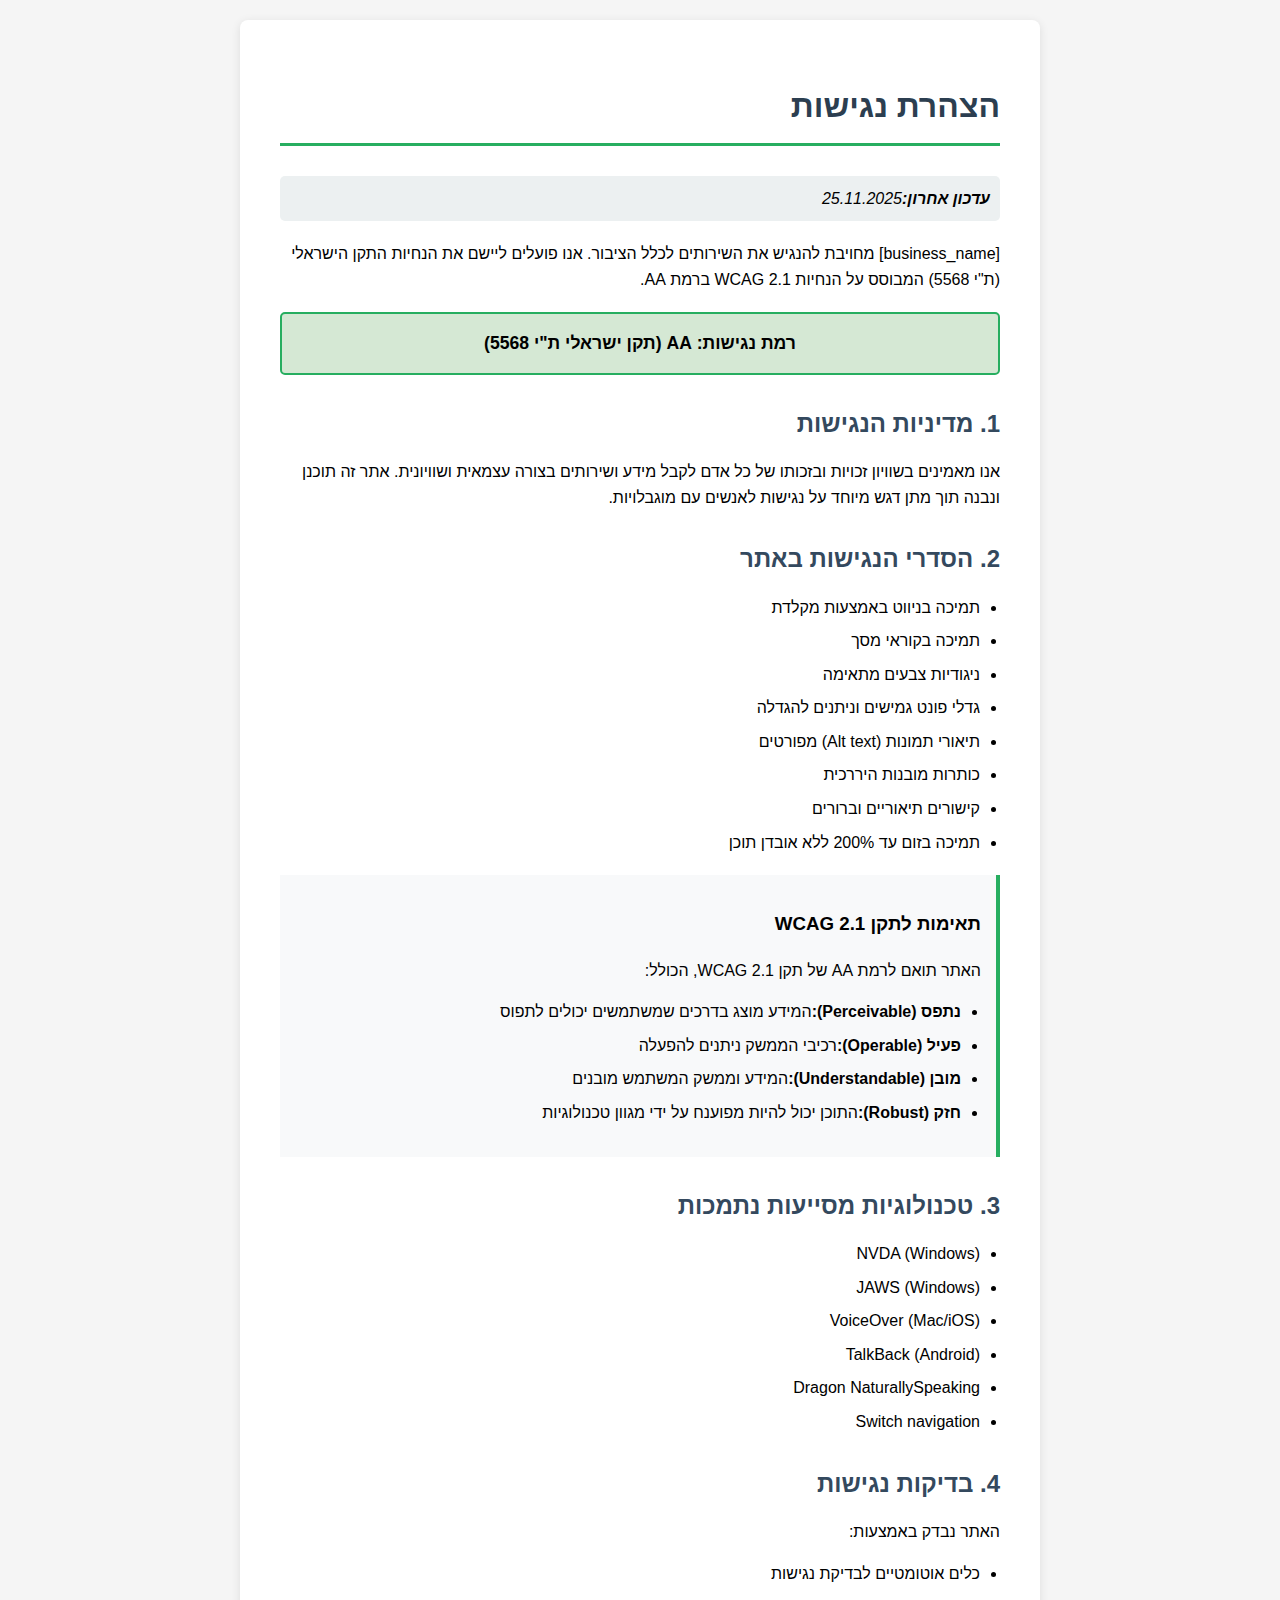
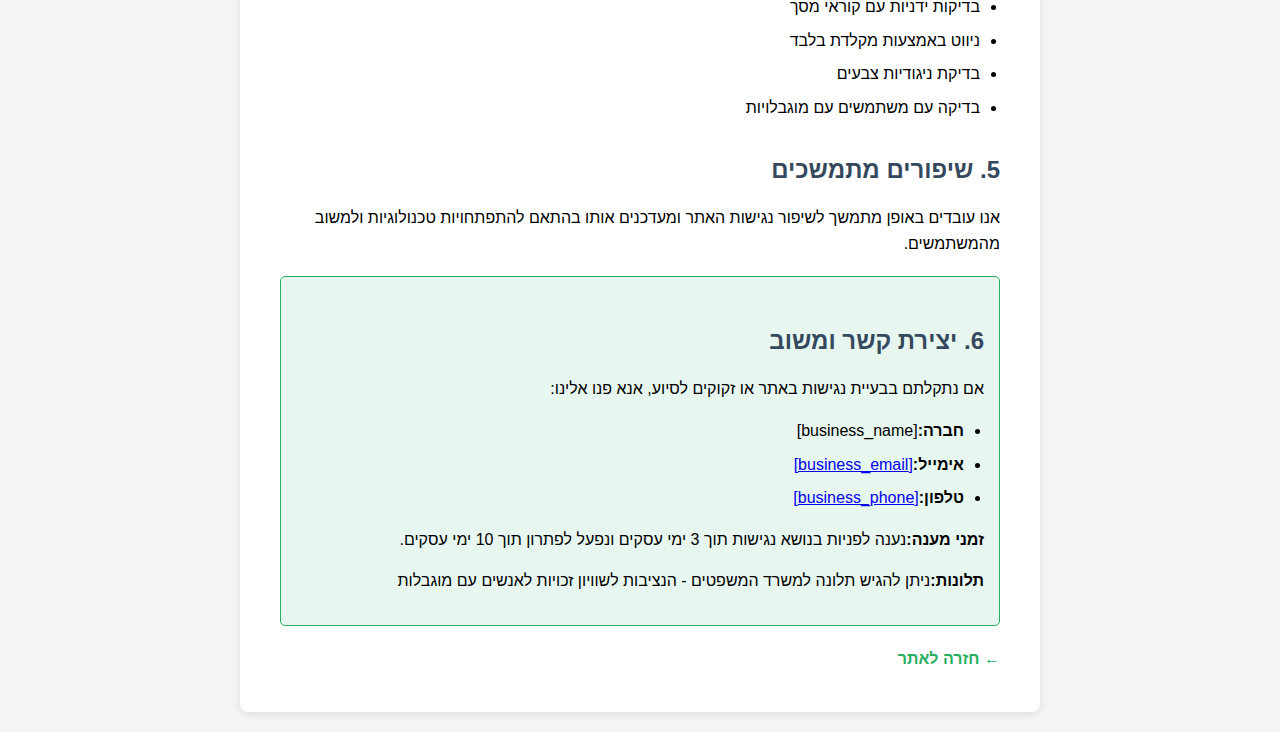
<file: public/accessibility.html>
<!doctype html><html dir="rtl" lang="he"><head><meta charset="UTF-8"><meta content="width=device-width,initial-scale=1" name="viewport"><title>הצהרת נגישות - [business_name]</title><style>body{font-family:'Segoe UI',Tahoma,Geneva,Verdana,sans-serif;line-height:1.6;max-width:800px;margin:0 auto;padding:20px;background-color:#f5f5f5;direction:rtl}.container{background:#fff;padding:40px;border-radius:8px;box-shadow:0 2px 10px rgba(0,0,0,.1)}h1{color:#2c3e50;border-bottom:3px solid #27ae60;padding-bottom:10px;margin-bottom:30px}h2{color:#34495e;margin-top:30px;margin-bottom:15px}.last-updated{background:#ecf0f1;padding:10px;border-radius:5px;margin-bottom:20px;font-style:italic}.contact-info{background:#e8f6f0;border:1px solid #27ae60;padding:15px;border-radius:5px;margin-top:20px}.compliance-level{background:#d5e8d4;border:2px solid #27ae60;padding:15px;border-radius:5px;margin:20px 0;text-align:center;font-weight:700;font-size:1.1em}ul{padding-right:20px}li{margin-bottom:8px}.back-link{display:inline-block;margin-top:20px;color:#27ae60;text-decoration:none;font-weight:700}.back-link:hover{text-decoration:underline}.wcag-info{background:#f8f9fa;border-right:4px solid #27ae60;padding:15px;margin:20px 0}</style></head><body><div class="container"><h1>הצהרת נגישות</h1><div class="last-updated"><strong>עדכון אחרון:</strong>25.11.2025</div><p>[business_name] מחויבת להנגיש את השירותים לכלל הציבור. אנו פועלים ליישם את הנחיות התקן הישראלי (ת"י 5568) המבוסס על הנחיות WCAG 2.1 ברמת AA.</p><div class="compliance-level">רמת נגישות: AA (תקן ישראלי ת"י 5568)</div><h2>1. מדיניות הנגישות</h2><p>אנו מאמינים בשוויון זכויות ובזכותו של כל אדם לקבל מידע ושירותים בצורה עצמאית ושוויונית. אתר זה תוכנן ונבנה תוך מתן דגש מיוחד על נגישות לאנשים עם מוגבלויות.</p><h2>2. הסדרי הנגישות באתר</h2><ul><li>תמיכה בניווט באמצעות מקלדת</li><li>תמיכה בקוראי מסך</li><li>ניגודיות צבעים מתאימה</li><li>גדלי פונט גמישים וניתנים להגדלה</li><li>תיאורי תמונות (Alt text) מפורטים</li><li>כותרות מובנות היררכית</li><li>קישורים תיאוריים וברורים</li><li>תמיכה בזום עד 200% ללא אובדן תוכן</li></ul><div class="wcag-info"><h3>תאימות לתקן WCAG 2.1</h3><p>האתר תואם לרמת AA של תקן WCAG 2.1, הכולל:</p><ul><li><strong>נתפס (Perceivable):</strong>המידע מוצג בדרכים שמשתמשים יכולים לתפוס</li><li><strong>פעיל (Operable):</strong>רכיבי הממשק ניתנים להפעלה</li><li><strong>מובן (Understandable):</strong>המידע וממשק המשתמש מובנים</li><li><strong>חזק (Robust):</strong>התוכן יכול להיות מפוענח על ידי מגוון טכנולוגיות</li></ul></div><h2>3. טכנולוגיות מסייעות נתמכות</h2><ul><li>NVDA (Windows)</li><li>JAWS (Windows)</li><li>VoiceOver (Mac/iOS)</li><li>TalkBack (Android)</li><li>Dragon NaturallySpeaking</li><li>Switch navigation</li></ul><h2>4. בדיקות נגישות</h2><p>האתר נבדק באמצעות:</p><ul><li>כלים אוטומטיים לבדיקת נגישות</li><li>בדיקות ידניות עם קוראי מסך</li><li>ניווט באמצעות מקלדת בלבד</li><li>בדיקת ניגודיות צבעים</li><li>בדיקה עם משתמשים עם מוגבלויות</li></ul><h2>5. שיפורים מתמשכים</h2><p>אנו עובדים באופן מתמשך לשיפור נגישות האתר ומעדכנים אותו בהתאם להתפתחויות טכנולוגיות ולמשוב מהמשתמשים.</p><div class="contact-info"><h2>6. יצירת קשר ומשוב</h2><p>אם נתקלתם בבעיית נגישות באתר או זקוקים לסיוע, אנא פנו אלינו:</p><ul><li><strong>חברה:</strong>[business_name]</li><li><strong>אימייל:</strong><a href="mailto:[business_email]">[business_email]</a></li><li><strong>טלפון:</strong><a href="tel:[business_phone]">[business_phone]</a></li></ul><p><strong>זמני מענה:</strong>נענה לפניות בנושא נגישות תוך 3 ימי עסקים ונפעל לפתרון תוך 10 ימי עסקים.</p><p><strong>תלונות:</strong>ניתן להגיש תלונה למשרד המשפטים - הנציבות לשוויון זכויות לאנשים עם מוגבלות</p></div><a href="/" class="back-link">← חזרה לאתר</a></div></body></html>
</file>
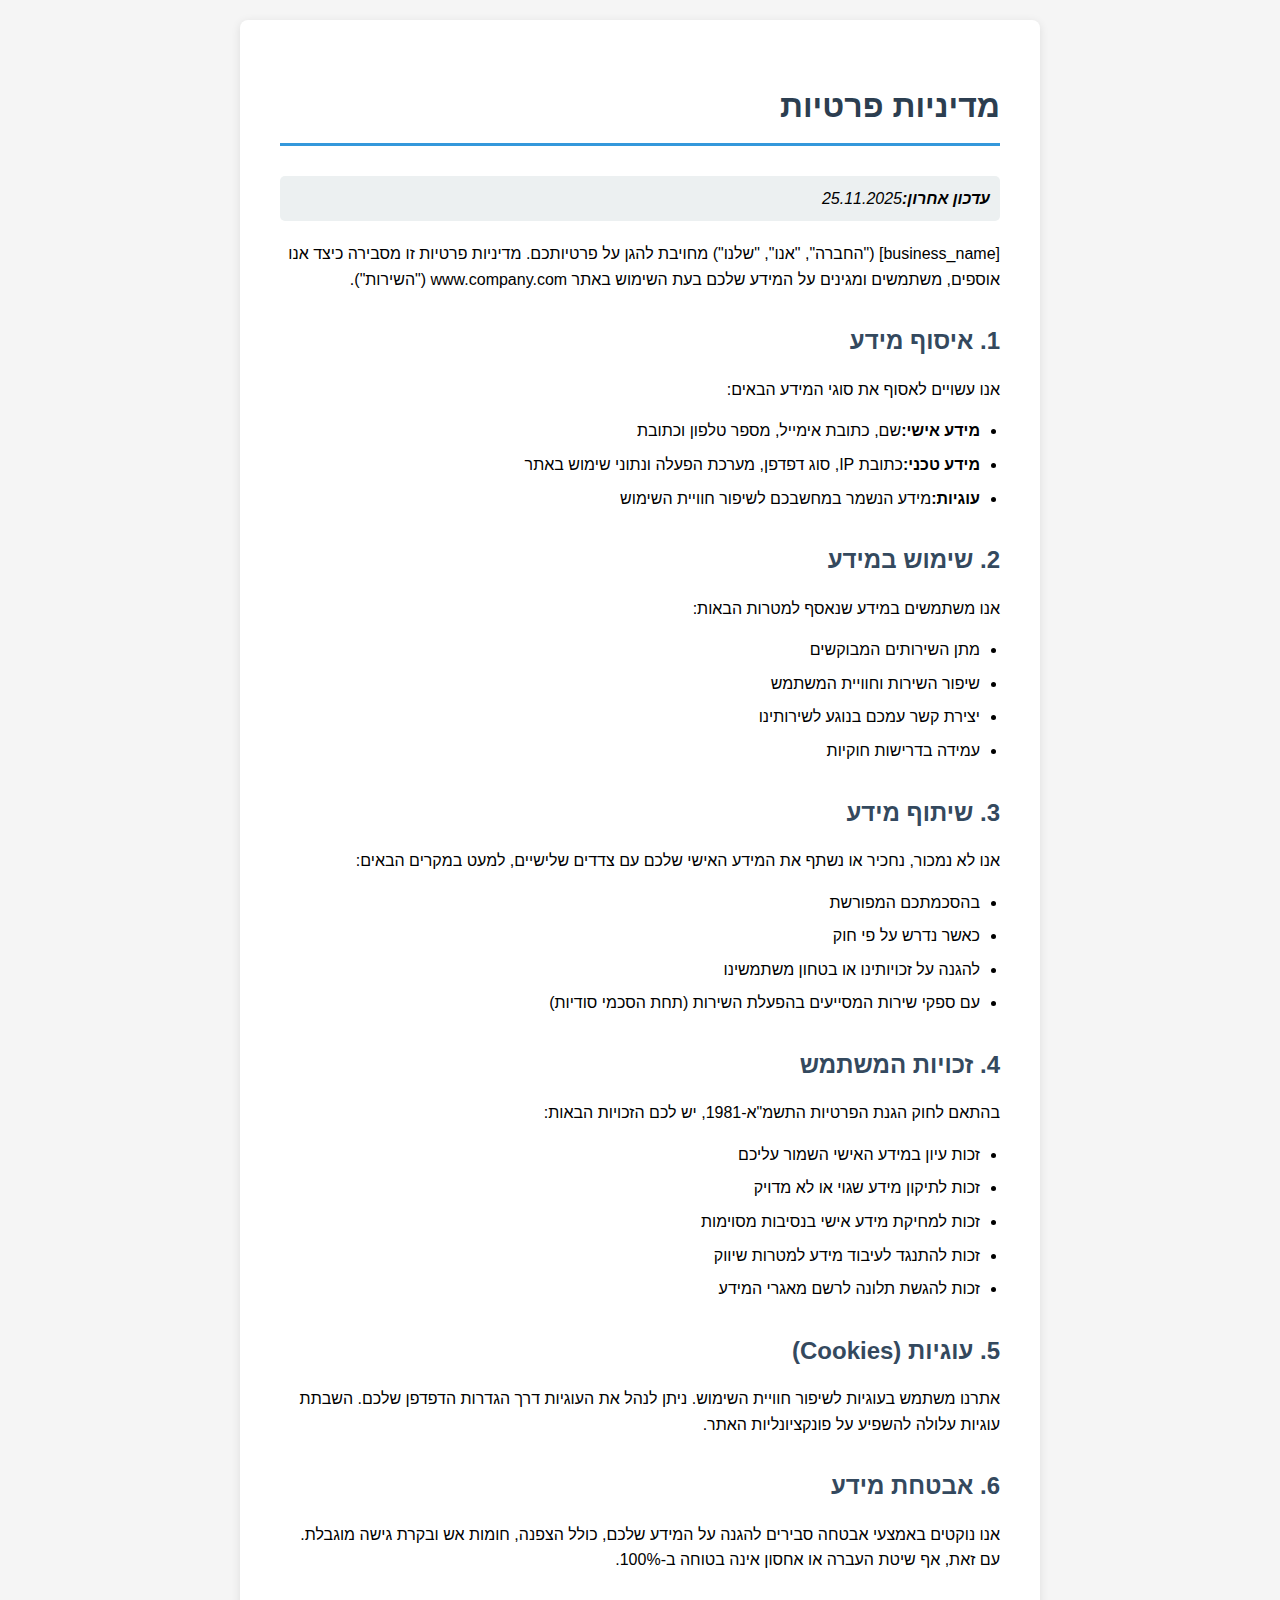
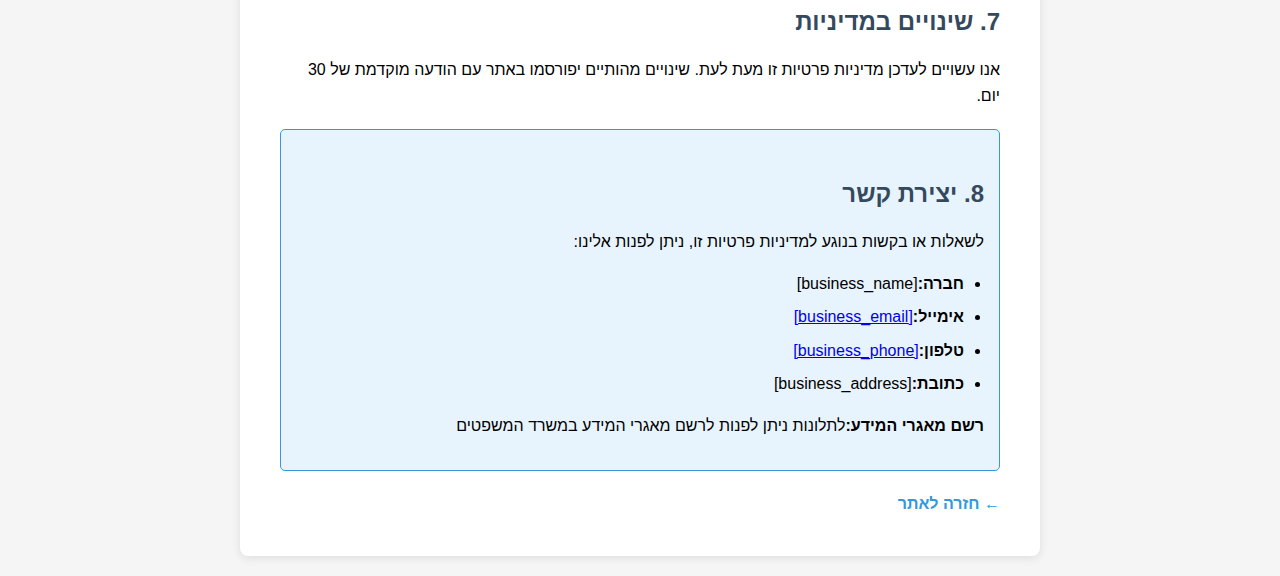
<file: public/privacy.html>
<!doctype html><html dir="rtl" lang="he"><head><meta charset="UTF-8"><meta content="width=device-width,initial-scale=1" name="viewport"><title>מדיניות פרטיות - [business_name]</title><style>body{font-family:'Segoe UI',Tahoma,Geneva,Verdana,sans-serif;line-height:1.6;max-width:800px;margin:0 auto;padding:20px;background-color:#f5f5f5;direction:rtl}.container{background:#fff;padding:40px;border-radius:8px;box-shadow:0 2px 10px rgba(0,0,0,.1)}h1{color:#2c3e50;border-bottom:3px solid #3498db;padding-bottom:10px;margin-bottom:30px}h2{color:#34495e;margin-top:30px;margin-bottom:15px}.last-updated{background:#ecf0f1;padding:10px;border-radius:5px;margin-bottom:20px;font-style:italic}.contact-info{background:#e8f4fd;border:1px solid #3498db;padding:15px;border-radius:5px;margin-top:20px}ul{padding-right:20px}li{margin-bottom:8px}.back-link{display:inline-block;margin-top:20px;color:#3498db;text-decoration:none;font-weight:700}.back-link:hover{text-decoration:underline}</style></head><body><div class="container"><h1>מדיניות פרטיות</h1><div class="last-updated"><strong>עדכון אחרון:</strong>25.11.2025</div><p>[business_name] ("החברה", "אנו", "שלנו") מחויבת להגן על פרטיותכם. מדיניות פרטיות זו מסבירה כיצד אנו אוספים, משתמשים ומגינים על המידע שלכם בעת השימוש באתר www.company.com ("השירות").</p><h2>1. איסוף מידע</h2><p>אנו עשויים לאסוף את סוגי המידע הבאים:</p><ul><li><strong>מידע אישי:</strong>שם, כתובת אימייל, מספר טלפון וכתובת</li><li><strong>מידע טכני:</strong>כתובת IP, סוג דפדפן, מערכת הפעלה ונתוני שימוש באתר</li><li><strong>עוגיות:</strong>מידע הנשמר במחשבכם לשיפור חוויית השימוש</li></ul><h2>2. שימוש במידע</h2><p>אנו משתמשים במידע שנאסף למטרות הבאות:</p><ul><li>מתן השירותים המבוקשים</li><li>שיפור השירות וחוויית המשתמש</li><li>יצירת קשר עמכם בנוגע לשירותינו</li><li>עמידה בדרישות חוקיות</li></ul><h2>3. שיתוף מידע</h2><p>אנו לא נמכור, נחכיר או נשתף את המידע האישי שלכם עם צדדים שלישיים, למעט במקרים הבאים:</p><ul><li>בהסכמתכם המפורשת</li><li>כאשר נדרש על פי חוק</li><li>להגנה על זכויותינו או בטחון משתמשינו</li><li>עם ספקי שירות המסייעים בהפעלת השירות (תחת הסכמי סודיות)</li></ul><h2>4. זכויות המשתמש</h2><p>בהתאם לחוק הגנת הפרטיות התשמ"א-1981, יש לכם הזכויות הבאות:</p><ul><li>זכות עיון במידע האישי השמור עליכם</li><li>זכות לתיקון מידע שגוי או לא מדויק</li><li>זכות למחיקת מידע אישי בנסיבות מסוימות</li><li>זכות להתנגד לעיבוד מידע למטרות שיווק</li><li>זכות להגשת תלונה לרשם מאגרי המידע</li></ul><h2>5. עוגיות (Cookies)</h2><p>אתרנו משתמש בעוגיות לשיפור חוויית השימוש. ניתן לנהל את העוגיות דרך הגדרות הדפדפן שלכם. השבתת עוגיות עלולה להשפיע על פונקציונליות האתר.</p><h2>6. אבטחת מידע</h2><p>אנו נוקטים באמצעי אבטחה סבירים להגנה על המידע שלכם, כולל הצפנה, חומות אש ובקרת גישה מוגבלת. עם זאת, אף שיטת העברה או אחסון אינה בטוחה ב-100%.</p><h2>7. שינויים במדיניות</h2><p>אנו עשויים לעדכן מדיניות פרטיות זו מעת לעת. שינויים מהותיים יפורסמו באתר עם הודעה מוקדמת של 30 יום.</p><div class="contact-info"><h2>8. יצירת קשר</h2><p>לשאלות או בקשות בנוגע למדיניות פרטיות זו, ניתן לפנות אלינו:</p><ul><li><strong>חברה:</strong>[business_name]</li><li><strong>אימייל:</strong><a href="mailto:[business_email]">[business_email]</a></li><li><strong>טלפון:</strong><a href="tel:[business_phone]">[business_phone]</a></li><li><strong>כתובת:</strong>[business_address]</li></ul><p><strong>רשם מאגרי המידע:</strong>לתלונות ניתן לפנות לרשם מאגרי המידע במשרד המשפטים</p></div><a href="/" class="back-link">← חזרה לאתר</a></div></body></html>
</file>
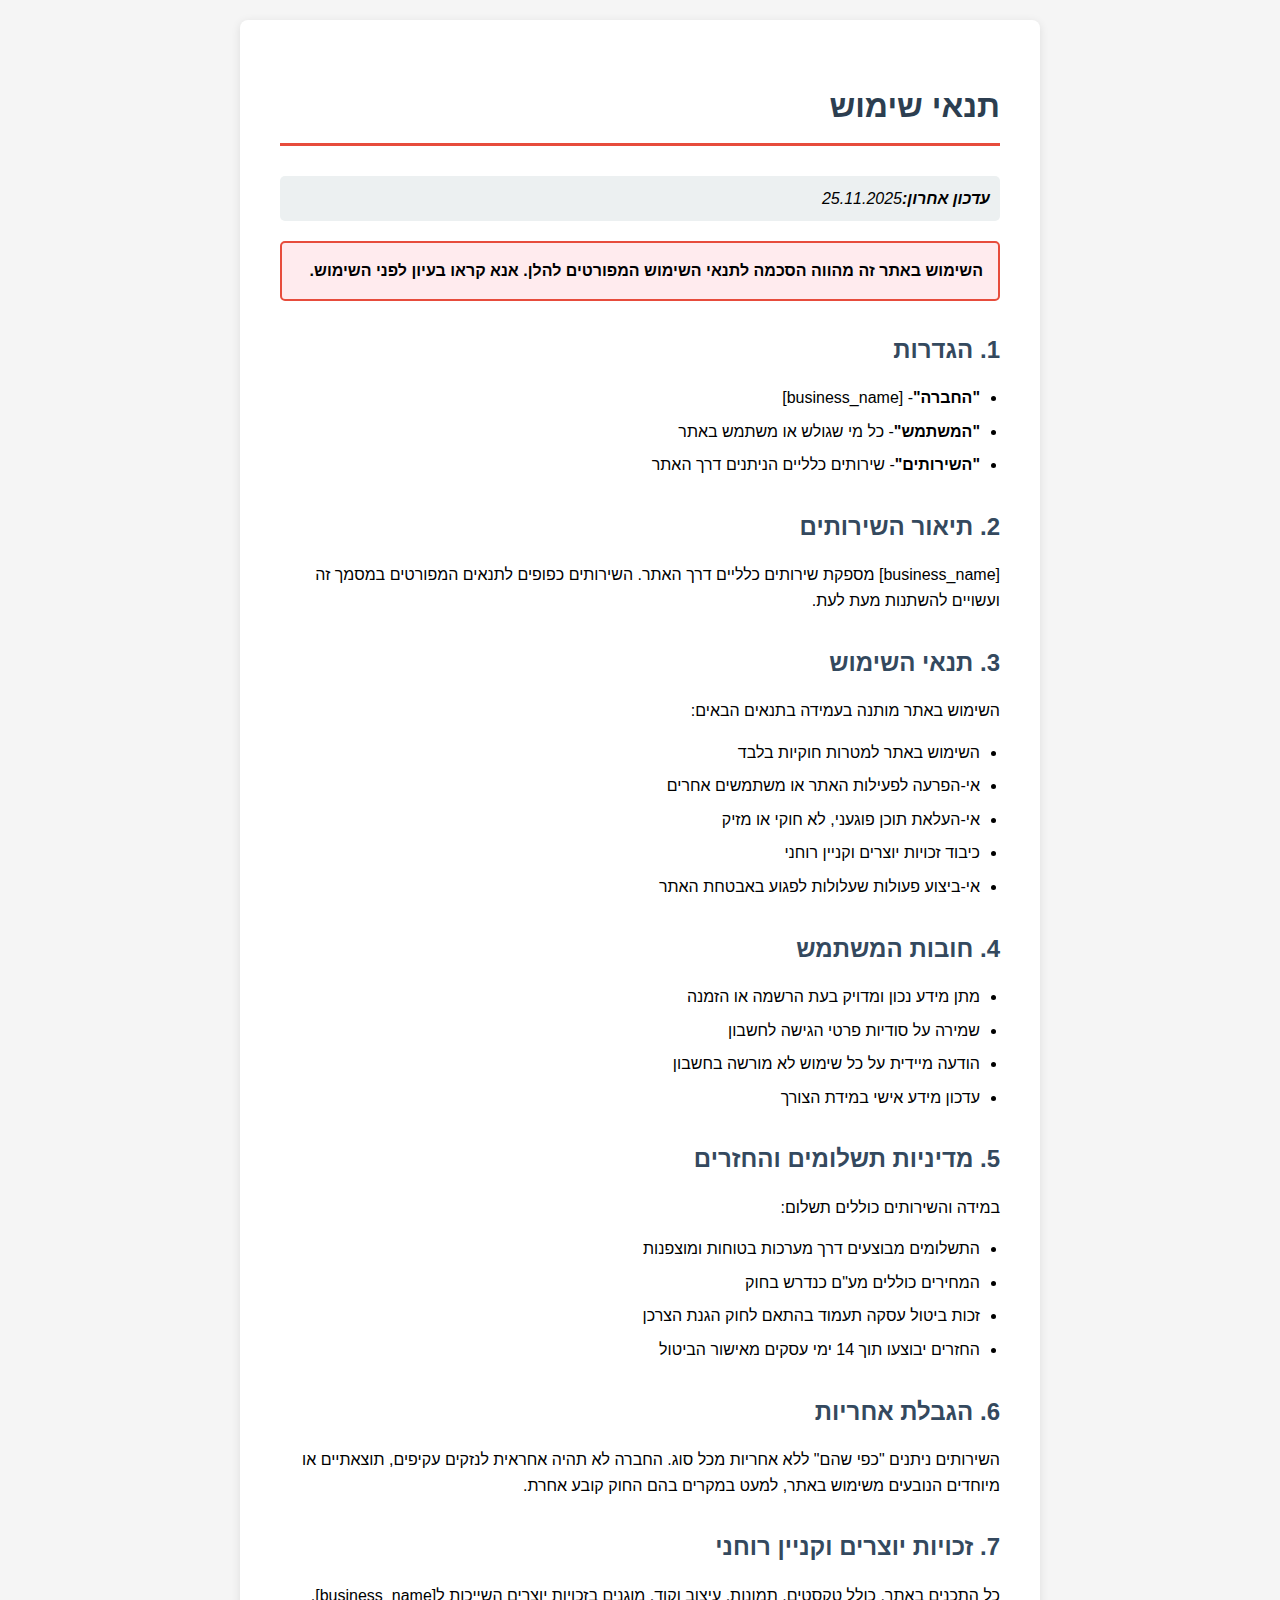
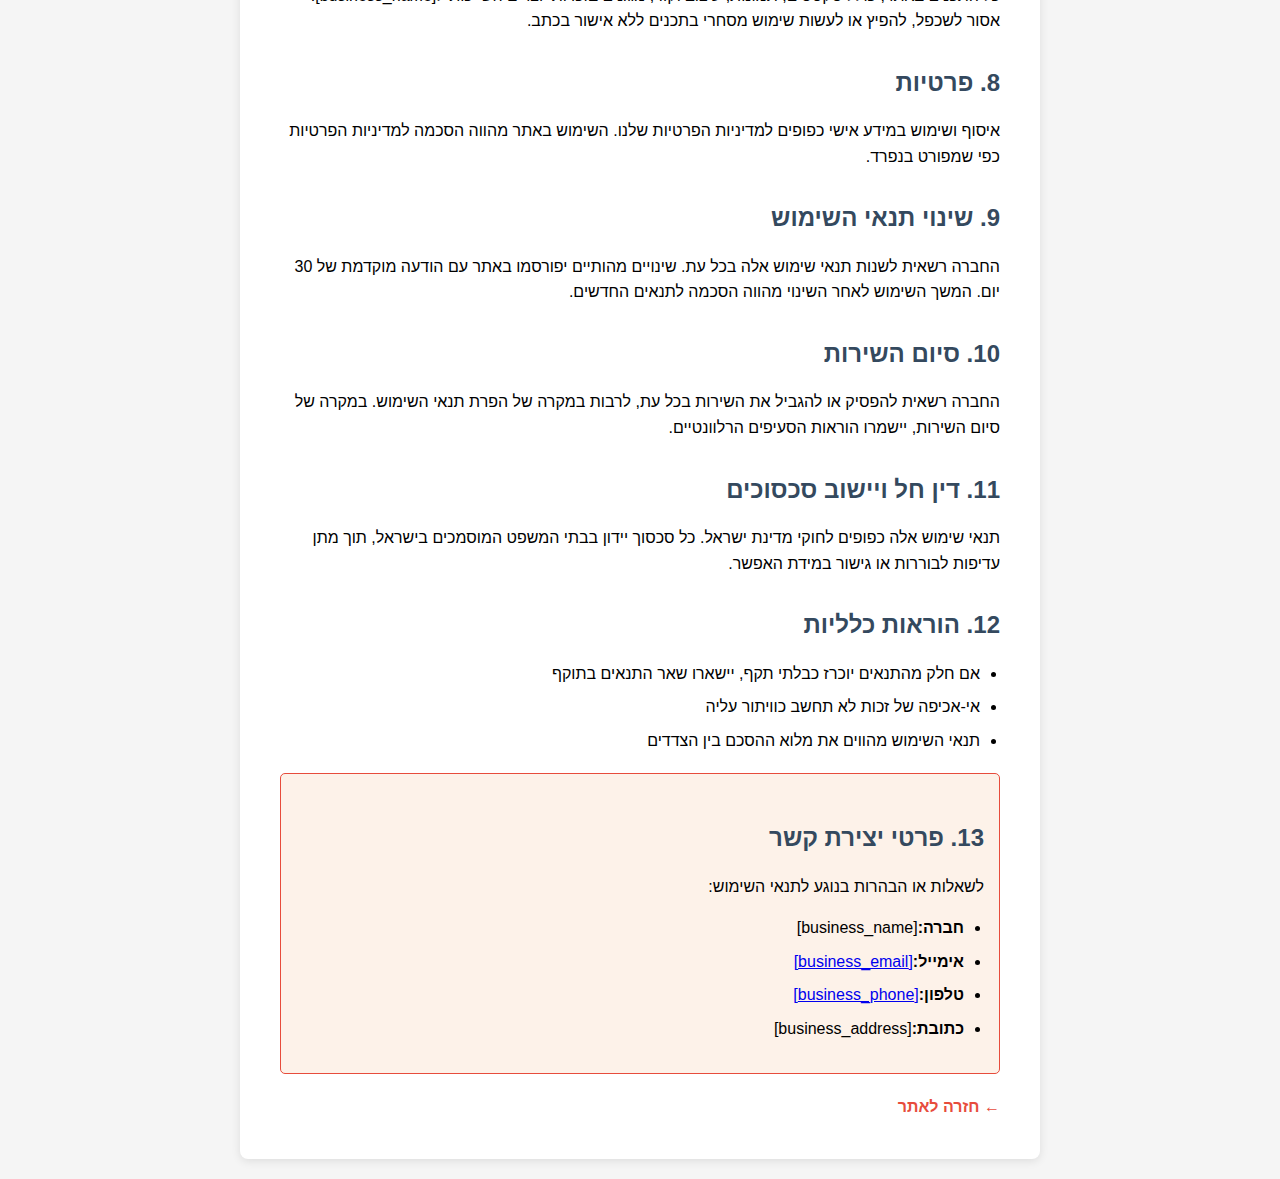
<file: public/terms.html>
<!doctype html><html dir="rtl" lang="he"><head><meta charset="UTF-8"><meta content="width=device-width,initial-scale=1" name="viewport"><title>תנאי שימוש - [business_name]</title><style>body{font-family:'Segoe UI',Tahoma,Geneva,Verdana,sans-serif;line-height:1.6;max-width:800px;margin:0 auto;padding:20px;background-color:#f5f5f5;direction:rtl}.container{background:#fff;padding:40px;border-radius:8px;box-shadow:0 2px 10px rgba(0,0,0,.1)}h1{color:#2c3e50;border-bottom:3px solid #e74c3c;padding-bottom:10px;margin-bottom:30px}h2{color:#34495e;margin-top:30px;margin-bottom:15px}.last-updated{background:#ecf0f1;padding:10px;border-radius:5px;margin-bottom:20px;font-style:italic}.contact-info{background:#fdf2e9;border:1px solid #e74c3c;padding:15px;border-radius:5px;margin-top:20px}.important-notice{background:#ffebee;border:2px solid #e74c3c;padding:15px;border-radius:5px;margin:20px 0;font-weight:700}ul{padding-right:20px}li{margin-bottom:8px}.back-link{display:inline-block;margin-top:20px;color:#e74c3c;text-decoration:none;font-weight:700}.back-link:hover{text-decoration:underline}</style></head><body><div class="container"><h1>תנאי שימוש</h1><div class="last-updated"><strong>עדכון אחרון:</strong>25.11.2025</div><div class="important-notice">השימוש באתר זה מהווה הסכמה לתנאי השימוש המפורטים להלן. אנא קראו בעיון לפני השימוש.</div><h2>1. הגדרות</h2><ul><li><strong>"החברה"</strong>- [business_name]</li><li><strong>"המשתמש"</strong>- כל מי שגולש או משתמש באתר</li><li><strong>"השירותים"</strong>- שירותים כלליים הניתנים דרך האתר</li></ul><h2>2. תיאור השירותים</h2><p>[business_name] מספקת שירותים כלליים דרך האתר. השירותים כפופים לתנאים המפורטים במסמך זה ועשויים להשתנות מעת לעת.</p><h2>3. תנאי השימוש</h2><p>השימוש באתר מותנה בעמידה בתנאים הבאים:</p><ul><li>השימוש באתר למטרות חוקיות בלבד</li><li>אי-הפרעה לפעילות האתר או משתמשים אחרים</li><li>אי-העלאת תוכן פוגעני, לא חוקי או מזיק</li><li>כיבוד זכויות יוצרים וקניין רוחני</li><li>אי-ביצוע פעולות שעלולות לפגוע באבטחת האתר</li></ul><h2>4. חובות המשתמש</h2><ul><li>מתן מידע נכון ומדויק בעת הרשמה או הזמנה</li><li>שמירה על סודיות פרטי הגישה לחשבון</li><li>הודעה מיידית על כל שימוש לא מורשה בחשבון</li><li>עדכון מידע אישי במידת הצורך</li></ul><h2>5. מדיניות תשלומים והחזרים</h2><p>במידה והשירותים כוללים תשלום:</p><ul><li>התשלומים מבוצעים דרך מערכות בטוחות ומוצפנות</li><li>המחירים כוללים מע"ם כנדרש בחוק</li><li>זכות ביטול עסקה תעמוד בהתאם לחוק הגנת הצרכן</li><li>החזרים יבוצעו תוך 14 ימי עסקים מאישור הביטול</li></ul><h2>6. הגבלת אחריות</h2><p>השירותים ניתנים "כפי שהם" ללא אחריות מכל סוג. החברה לא תהיה אחראית לנזקים עקיפים, תוצאתיים או מיוחדים הנובעים משימוש באתר, למעט במקרים בהם החוק קובע אחרת.</p><h2>7. זכויות יוצרים וקניין רוחני</h2><p>כל התכנים באתר, כולל טקסטים, תמונות, עיצוב וקוד, מוגנים בזכויות יוצרים השייכות ל[business_name]. אסור לשכפל, להפיץ או לעשות שימוש מסחרי בתכנים ללא אישור בכתב.</p><h2>8. פרטיות</h2><p>איסוף ושימוש במידע אישי כפופים למדיניות הפרטיות שלנו. השימוש באתר מהווה הסכמה למדיניות הפרטיות כפי שמפורט בנפרד.</p><h2>9. שינוי תנאי השימוש</h2><p>החברה רשאית לשנות תנאי שימוש אלה בכל עת. שינויים מהותיים יפורסמו באתר עם הודעה מוקדמת של 30 יום. המשך השימוש לאחר השינוי מהווה הסכמה לתנאים החדשים.</p><h2>10. סיום השירות</h2><p>החברה רשאית להפסיק או להגביל את השירות בכל עת, לרבות במקרה של הפרת תנאי השימוש. במקרה של סיום השירות, יישמרו הוראות הסעיפים הרלוונטיים.</p><h2>11. דין חל ויישוב סכסוכים</h2><p>תנאי שימוש אלה כפופים לחוקי מדינת ישראל. כל סכסוך יידון בבתי המשפט המוסמכים בישראל, תוך מתן עדיפות לבוררות או גישור במידת האפשר.</p><h2>12. הוראות כלליות</h2><ul><li>אם חלק מהתנאים יוכרז כבלתי תקף, יישארו שאר התנאים בתוקף</li><li>אי-אכיפה של זכות לא תחשב כוויתור עליה</li><li>תנאי השימוש מהווים את מלוא ההסכם בין הצדדים</li></ul><div class="contact-info"><h2>13. פרטי יצירת קשר</h2><p>לשאלות או הבהרות בנוגע לתנאי השימוש:</p><ul><li><strong>חברה:</strong>[business_name]</li><li><strong>אימייל:</strong><a href="mailto:[business_email]">[business_email]</a></li><li><strong>טלפון:</strong><a href="tel:[business_phone]">[business_phone]</a></li><li><strong>כתובת:</strong>[business_address]</li></ul></div><a href="/" class="back-link">← חזרה לאתר</a></div></body></html>
</file>
